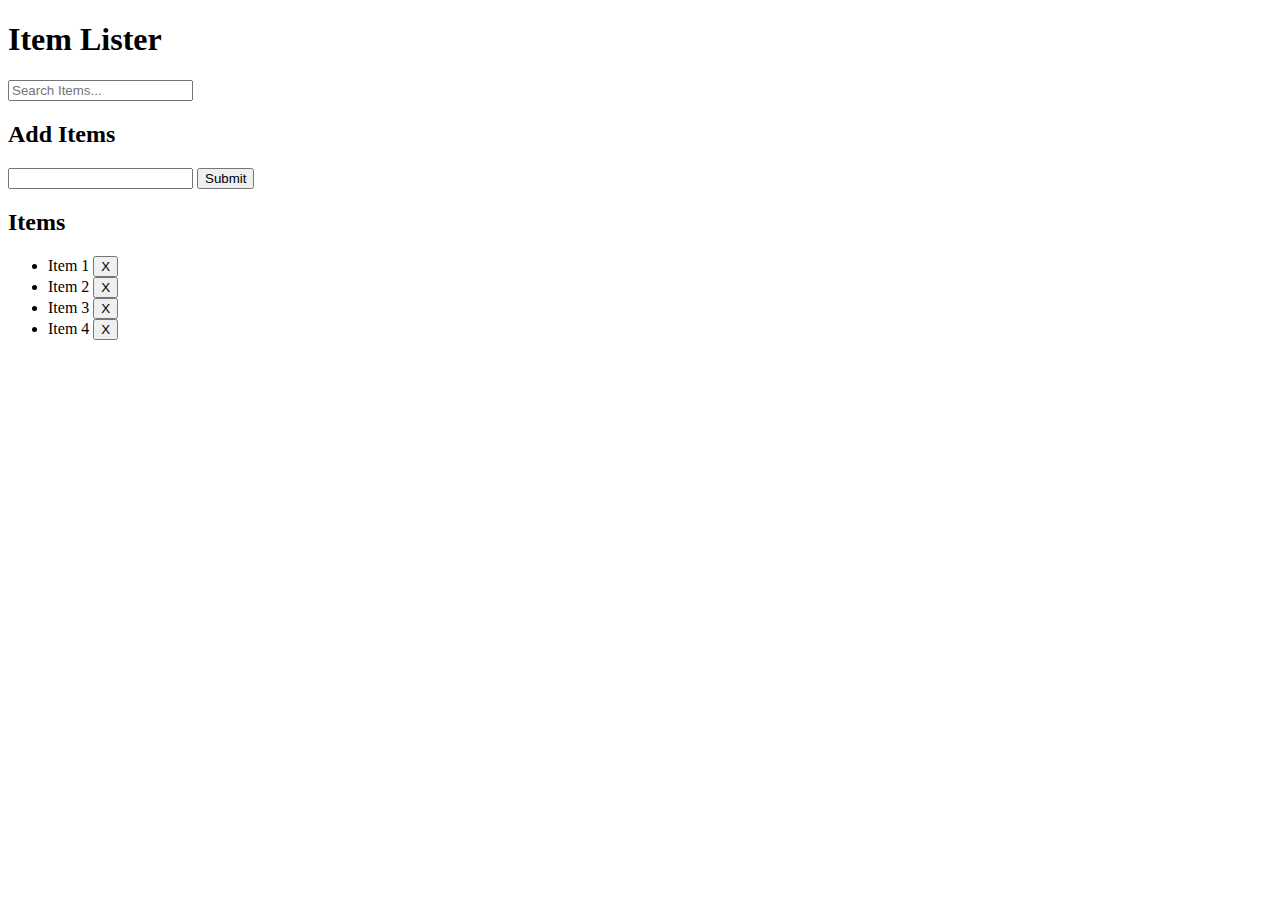
<file: projects/DOM/index.html>
<!DOCTYPE html>
<html lang="en">
<head>
  <meta charset="UTF-8">
  <meta name="viewport" content="width=device-width, initial-scale=1.0">
  <link rel="stylesheet" href="https://maxcdn.bootstrapcdn.com/bootstrap/4.0.0-beta/css/bootstrap.min.css" integrity="sha384-/Y6pD6FV/Vv2HJnA6t+vslU6fwYXjCFtcEpHbNJ0lyAFsXTsjBbfaDjzALeQsN6M" crossorigin="anonymous">
  <title>Item Lister</title>
</head>
<body>
  <header id="main-header" class="bg-success text-white p-4 mb-3">
    <div class="container">
      <div class="row">
        <div class="col-md-6">
            <h1 id="header-title">Item Lister</h1>
        </div>
        <div class="col-md-6 align-self-center">
            <input type="text" class="form-control" id="filter" placeholder="Search Items...">
        </div>
      </div>
    </div>
  </header>
  <div class="container">
   <div id="main" class="card card-body">
    <h2 class="title">Add Items</h2>
    <form id="addForm" class="form-inline mb-3">
      <input type="text" class="form-control mr-2" id="item">
      <input type="submit" class="btn btn-dark" value="Submit">
    </form>
    <h2 class="title">Items</h2>
    <ul id="items" class="list-group">
      <li class="list-group-item">Item 1 <button class="btn btn-danger btn-sm float-right delete">X</button></li>
      <li class="list-group-item">Item 2 <button class="btn btn-danger btn-sm float-right delete">X</button></li>
      <li class="list-group-item">Item 3 <button class="btn btn-danger btn-sm float-right delete">X</button></li>
      <li class="list-group-item">Item 4 <button class="btn btn-danger btn-sm float-right delete">X</button></li>
    </ul>
   </div>
  </div>

  <script src="dom.js"></script>
</body>
</html>
</file>
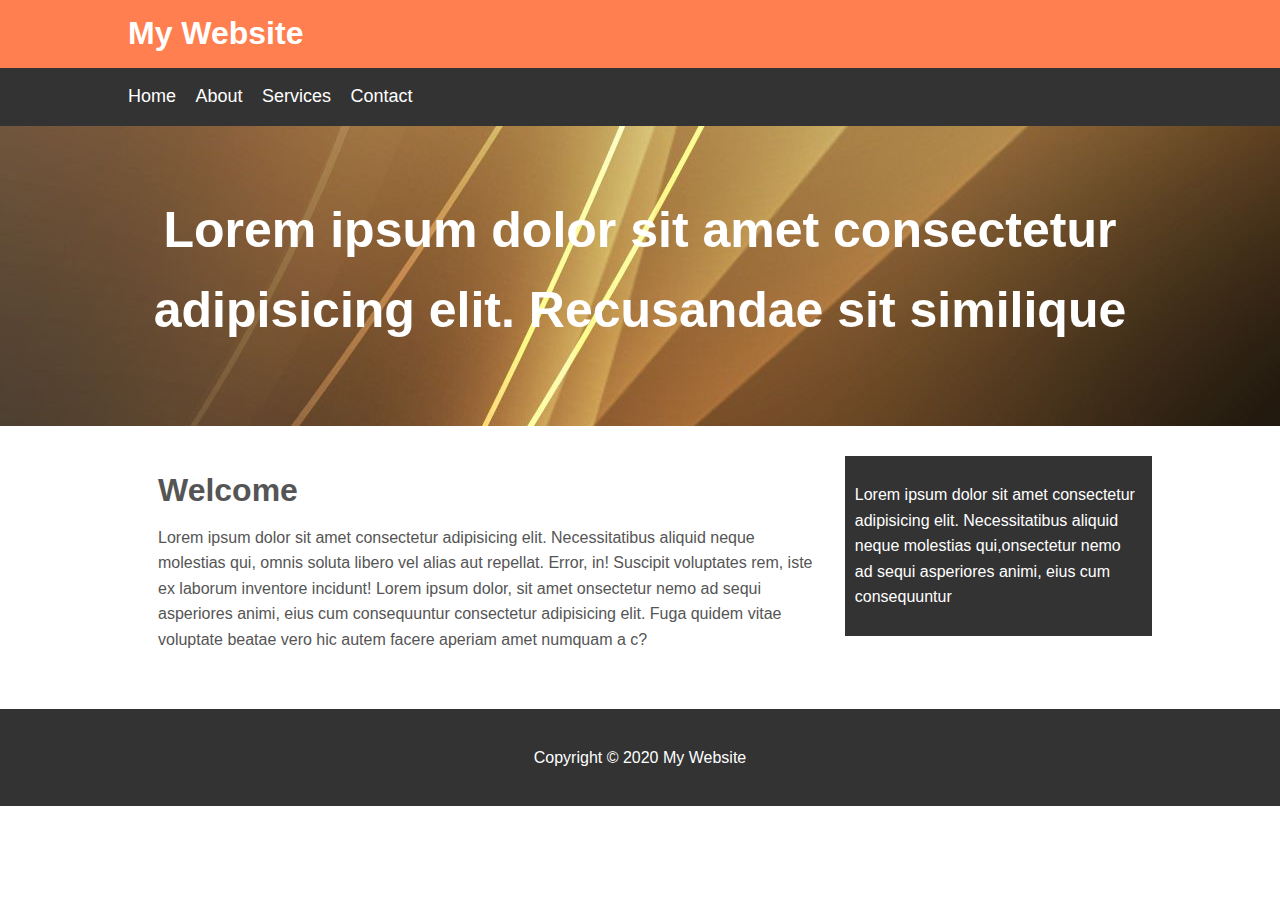
<file: projects/mywebsite/index.html>
<!DOCTYPE html>
<html>
<head>
  <title>My Website</title>
  <link rel="stylesheet" href="css/style.css">
</head>
<body>
  <header id="main-header">
    <div class="container">
      <h1>My Website</h1>
    </div>
  </header>

  <nav id="navbar">
    <div class="container">
      <ul>
        <li><a href="#">Home</a></li>
        <li><a href="#">About</a></li>
        <li><a href="#">Services</a></li>
        <li><a href="#">Contact</a></li>
      </ul>
    </div>
  </nav>

  <section id="showcase">
    <div class="container">
      <h1>Lorem ipsum dolor sit amet consectetur adipisicing elit. Recusandae sit similique </h1>
    </div>
  </section>

  <div class="container">
      <section id="main">
        <h1>Welcome</h1>
        <p>Lorem ipsum dolor sit amet consectetur adipisicing elit. Necessitatibus aliquid neque molestias qui, omnis soluta libero vel alias aut repellat. Error, in! Suscipit voluptates rem, iste ex laborum inventore incidunt! Lorem ipsum dolor, sit amet onsectetur nemo ad sequi asperiores animi, eius cum consequuntur consectetur adipisicing elit. Fuga quidem vitae voluptate beatae vero hic autem facere aperiam amet numquam a c?</p>
      </section>
      <aside id="sidebar">
        <p>Lorem ipsum dolor sit amet consectetur adipisicing elit. Necessitatibus aliquid neque molestias qui,onsectetur nemo ad sequi asperiores animi, eius cum consequuntur</p>
      </aside>
  </div>

  <footer id="main-footer">
    <p>Copyright &copy; 2020 My Website</p>
  </footer>
  
</body>
</html>
</file>
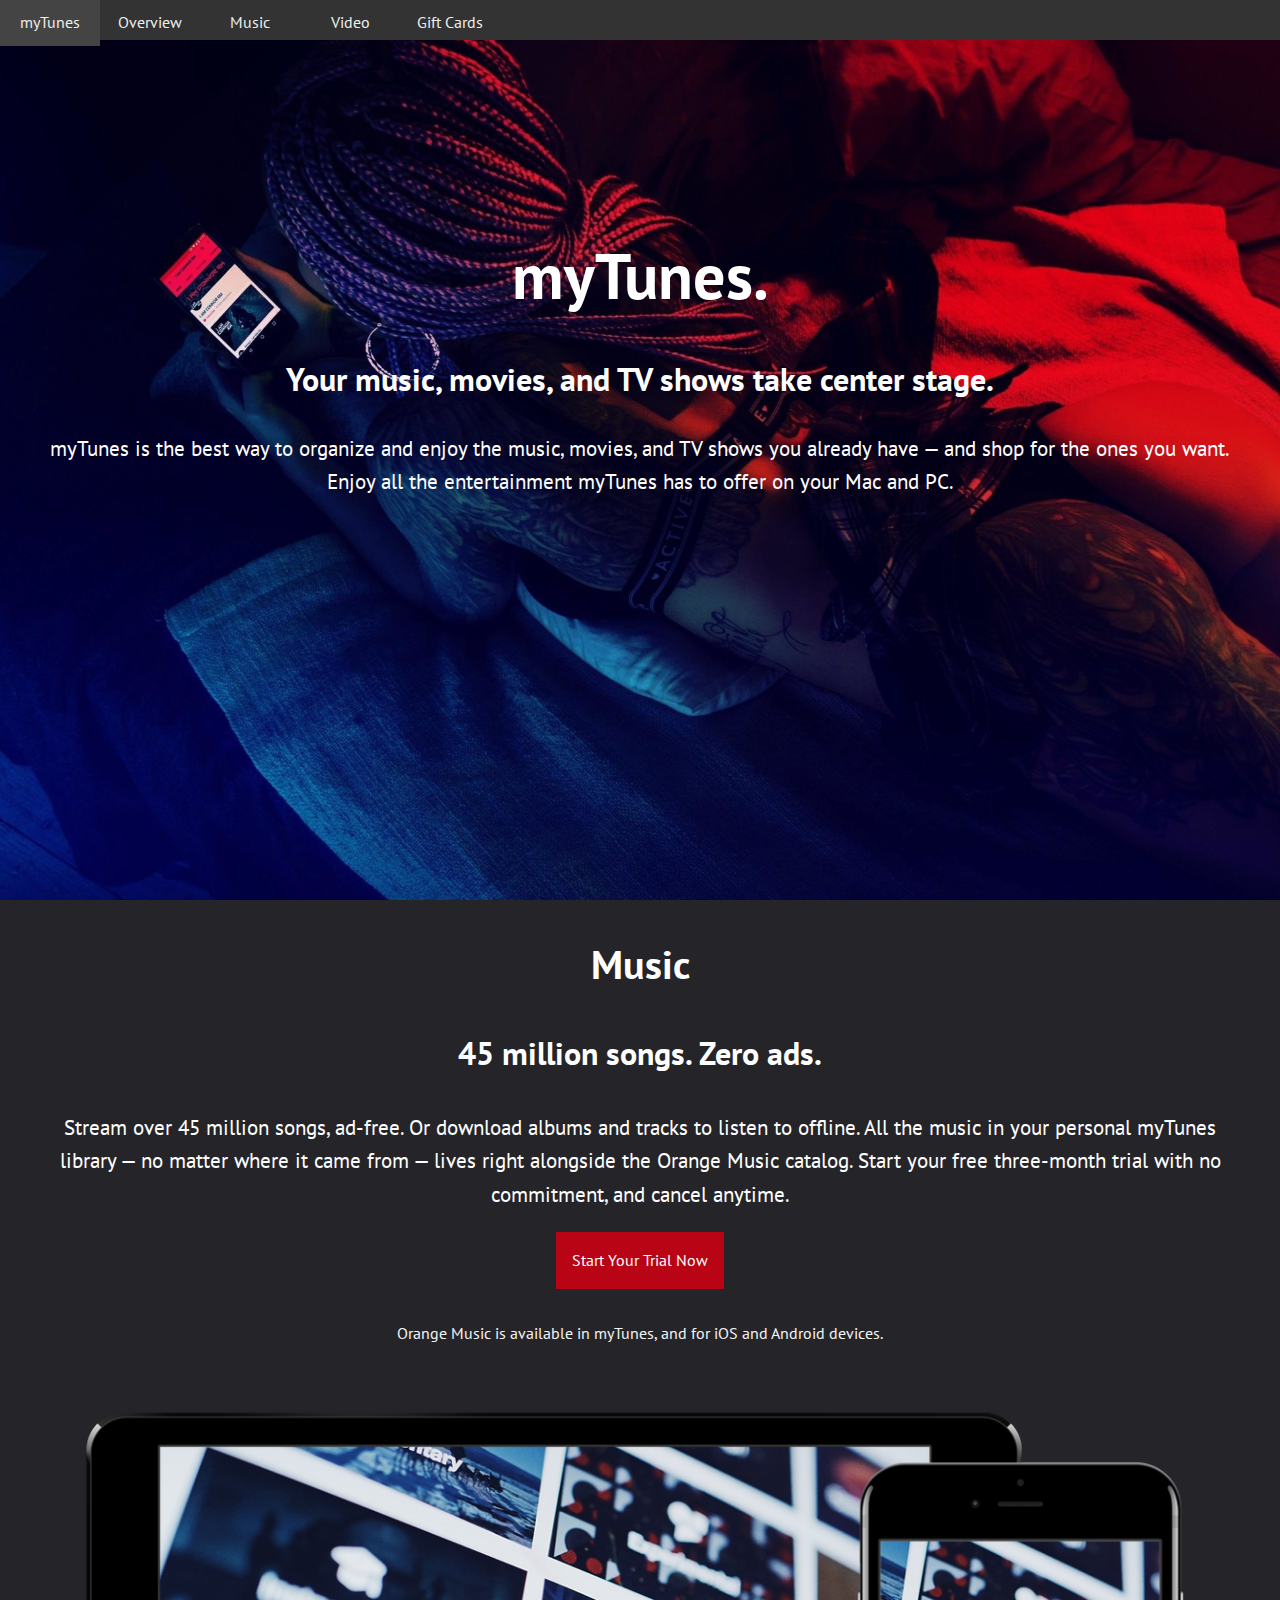
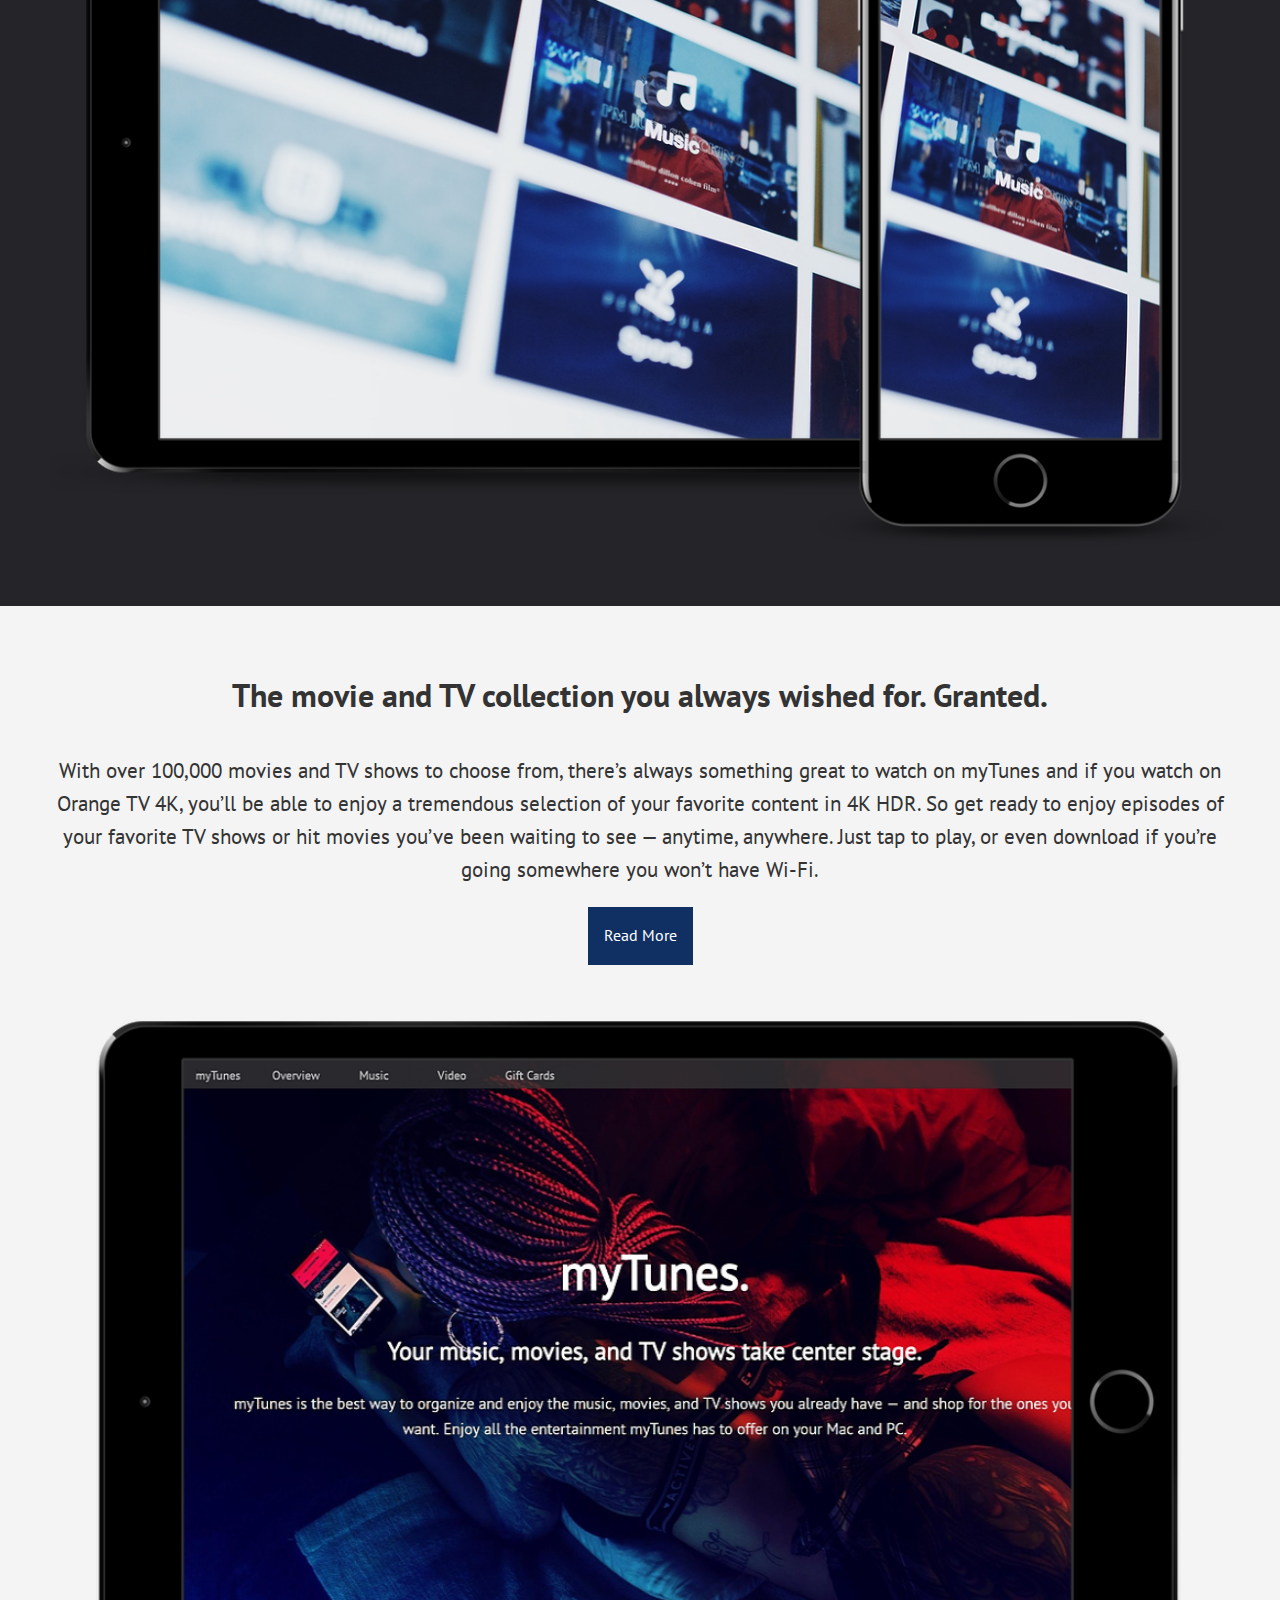
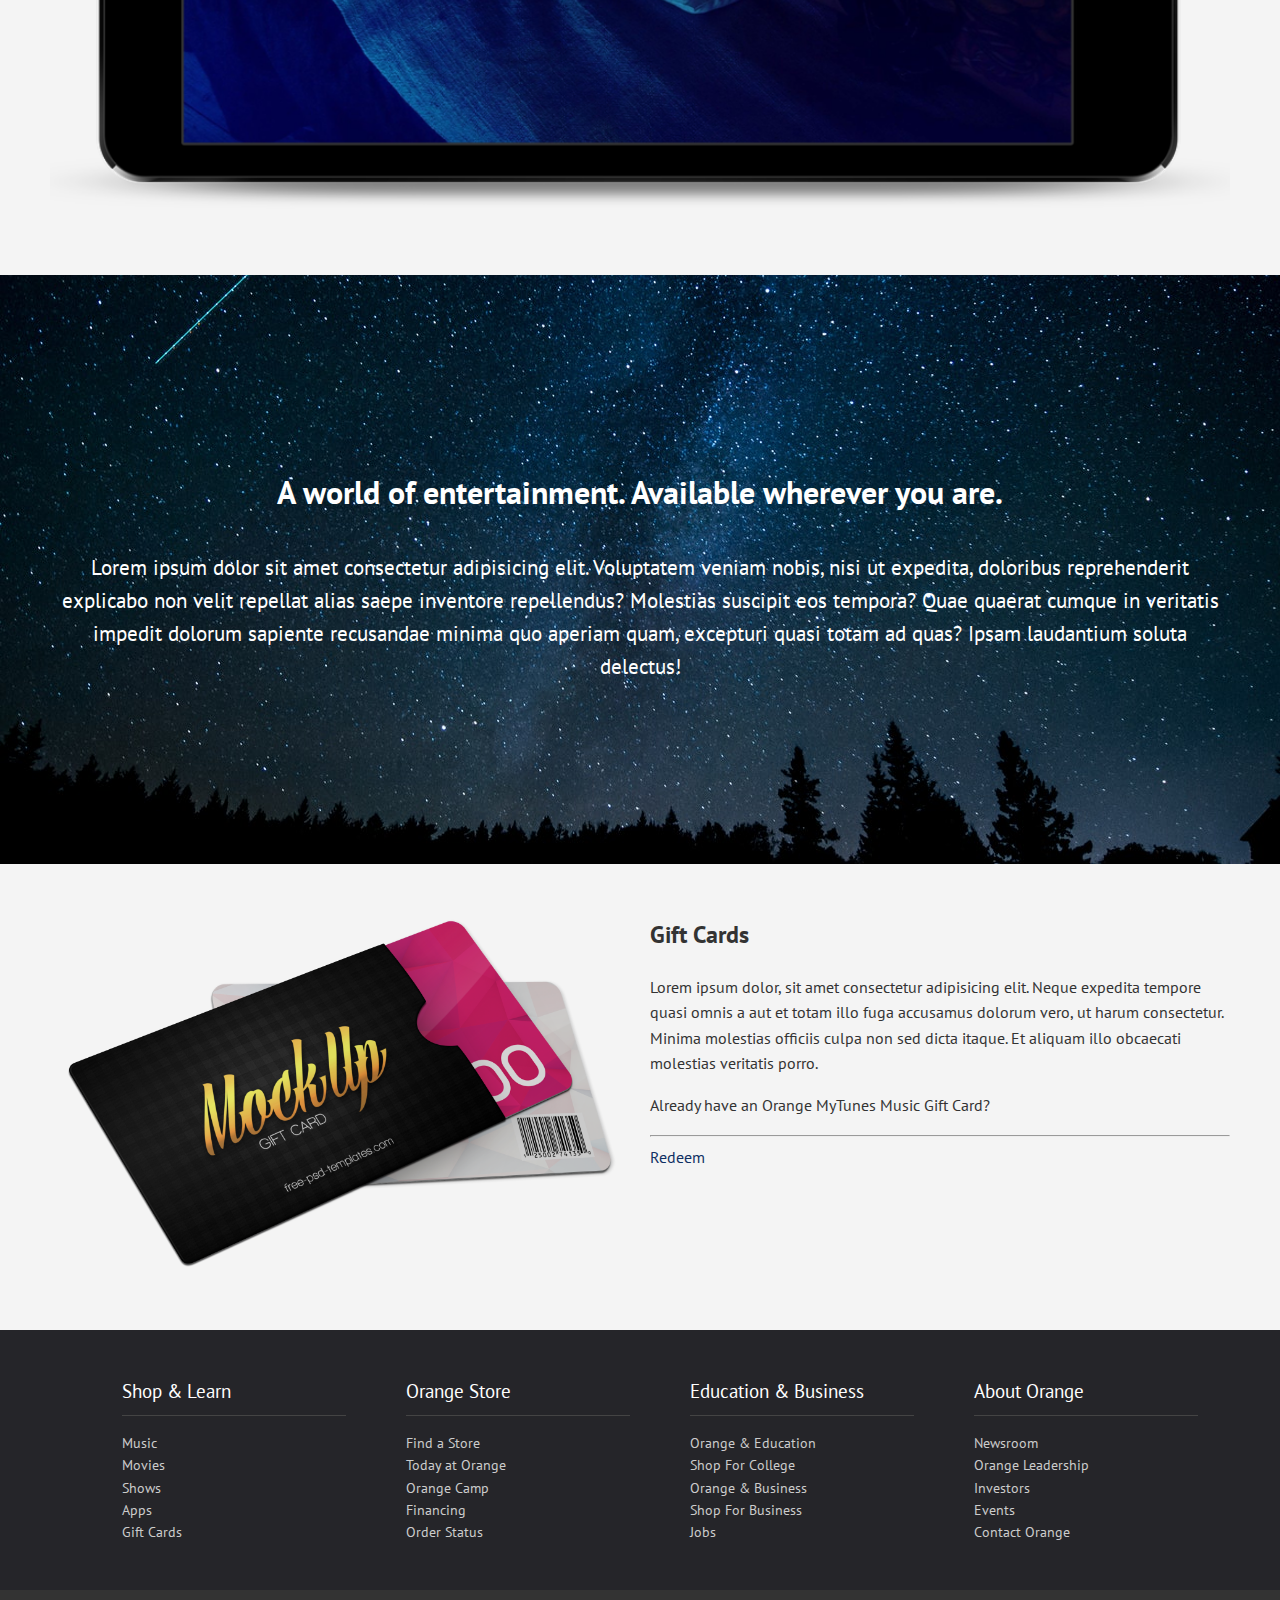
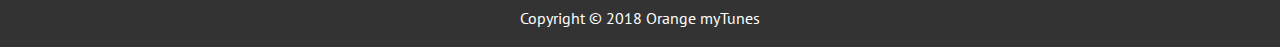
<file: projects/mytunes_landing/dist/index.html>
<!DOCTYPE html>
<html lang="en">

<head>
  <meta charset="UTF-8">
  <meta name="viewport" content="width=device-width, initial-scale=1.0">
  <meta http-equiv="X-UA-Compatible" content="ie=edge">
  <link rel="stylesheet" href="https://use.fontawesome.com/releases/v5.2.0/css/all.css" integrity="sha384-hWVjflwFxL6sNzntih27bfxkr27PmbbK/iSvJ+a4+0owXq79v+lsFkW54bOGbiDQ"
    crossorigin="anonymous">
  <link rel="shortcut icon" type="image/x-icon" href="/favicon.ico">
  <link rel="stylesheet" href="css/style.css">
  <title>Welcome to myTunes</title>
</head>

<body>
  <!-- Showcase & Nav -->
  <div id="showcase">
    <header>
      <nav class='cf'>
        <ul class='cf'>
          <li class="hide-on-small">
            <a href="#showcase">myTunes</a>
          </li>
          <li>
            <a href='#showcase'>Overview</a>
          </li>
          <li>
            <a href='#music'>Music</a>
          </li>
          <li>
            <a href='#video'>Video</a>
          </li>
          <li>
            <a href='#gift-cards'>Gift Cards</a>
          </li>
        </ul>
        <a href='#' id='openup'>myTunes</a>
      </nav>
    </header>
    <div class="section-main container">
      <h1>myTunes.</h1>
      <h2>Your music, movies, and TV shows take center stage.</h2>
      <p class="lead hide-on-small">
        myTunes is the best way to organize and enjoy the music, movies, and TV shows you already have — and shop for the ones you
        want. Enjoy all the entertainment myTunes has to offer on your Mac and PC.
      </p>
    </div>
  </div>

  <!-- Music Section -->
  <section id="music" class="section">
    <div class="container">
      <h2 class="section-head">
        <i class="fas fa-music"></i> Music
      </h2>
      <h3>45 million songs. Zero ads.</h3>
      <p class="lead">Stream over 45 million songs, ad-free. Or download albums and tracks to listen to offline. All the music in your personal
        myTunes library — no matter where it came from — lives right alongside the Orange Music catalog. Start your free
        three-month trial with no commitment, and cancel anytime.</p>
      <a href="#" class="btn btn-primary mb">Start Your Trial Now</a>
      <p class="text-light">Orange Music is available in myTunes, and for iOS and Android devices.</p>
      <img src="img/mockup1.png" alt="">
    </div>
  </section>

  <!-- Video Section -->
  <section id="video" class="section bg-light">
    <div class="container">
      <h3>The movie and TV collection you always wished for. Granted.</h3>
      <p class="lead">With over 100,000 movies and TV shows to choose from, there’s always something great to watch on myTunes and if you
        watch on Orange TV 4K, you’ll be able to enjoy a tremendous selection of your favorite content in 4K HDR. So get
        ready to enjoy episodes of your favorite TV shows or hit movies you’ve been waiting to see — anytime, anywhere. Just
        tap to play, or even download if you’re going somewhere you won’t have Wi-Fi.</p>
      <a href="#" class="btn btn-secondary">Read More</a>
      <img src="img/mockup2.png" alt="">
    </div>
  </section>

  <!-- Entertainment Section -->
  <section id="entertainment" class="section">
    <div class="container">
      <h3>A world of entertainment. Available wherever you are.</h3>
      <p class="lead">Lorem ipsum dolor sit amet consectetur adipisicing elit. Voluptatem veniam nobis, nisi ut expedita, doloribus reprehenderit
        explicabo non velit repellat alias saepe inventore repellendus? Molestias suscipit eos tempora? Quae quaerat cumque
        in veritatis impedit dolorum sapiente recusandae minima quo aperiam quam, excepturi quasi totam ad quas? Ipsam laudantium
        soluta delectus!</p>
    </div>
  </section>

  <!-- Gift Card Section -->
  <section id="gift-cards" class="section bg-light">
    <div class="container">
      <div class="gift-cards">
        <div>
          <img src="img/cards.png" alt="">
        </div>
        <div>
          <h2>Gift Cards</h2>
          <p>
            Lorem ipsum dolor, sit amet consectetur adipisicing elit. Neque expedita tempore quasi omnis a aut et totam illo fuga accusamus
            dolorum vero, ut harum consectetur. Minima molestias officiis culpa non sed dicta itaque. Et aliquam illo obcaecati
            molestias veritatis porro.
          </p>
          <p>Already have an Orange MyTunes Music Gift Card?</p>
          <hr>
          <a href="#" class="text-secondary">
            <i class="fas fa-chevron-right"></i> Redeem
          </a>
        </div>
      </div>
    </div>
  </section>

  <!-- Footer -->
  <footer>
    <div class="container">
      <div class="footer-cols">
        <ul>
          <li>Shop & Learn</li>
          <li>
            <a href="#">Music</a>
          </li>
          <li>
            <a href="#">Movies</a>
          </li>
          <li>
            <a href="#">Shows</a>
          </li>
          <li>
            <a href="#">Apps</a>
          </li>
          <li>
            <a href="#">Gift Cards</a>
          </li>
        </ul>

        <ul>
          <li>Orange Store</li>
          <li>
            <a href="#">Find a Store</a>
          </li>
          <li>
            <a href="#">Today at Orange</a>
          </li>
          <li>
            <a href="#">Orange Camp</a>
          </li>
          <li>
            <a href="#">Financing</a>
          </li>
          <li>
            <a href="#">Order Status</a>
          </li>
        </ul>

        <ul>
          <li>Education & Business</li>
          <li>
            <a href="#">Orange & Education</a>
          </li>
          <li>
            <a href="#">Shop For College</a>
          </li>
          <li>
            <a href="#">Orange & Business</a>
          </li>
          <li>
            <a href="#">Shop For Business</a>
          </li>
          <li>
            <a href="#">Jobs</a>
          </li>
        </ul>

        <ul>
          <li>About Orange</li>
          <li>
            <a href="#">Newsroom</a>
          </li>
          <li>
            <a href="#">Orange Leadership</a>
          </li>
          <li>
            <a href="#">Investors</a>
          </li>
          <li>
            <a href="#">Events</a>
          </li>
          <li>
            <a href="#">Contact Orange</a>
          </li>
        </ul>

      </div>
    </div>
    <div class="footer-bottom text-center">
      Copyright &copy; 2018 Orange myTunes
    </div>
  </footer>

  <script src="https://code.jquery.com/jquery-3.3.1.min.js" integrity="sha256-FgpCb/KJQlLNfOu91ta32o/NMZxltwRo8QtmkMRdAu8="
    crossorigin="anonymous"></script>
  <script src="js/main.js"></script>
</body>

</html>
</file>
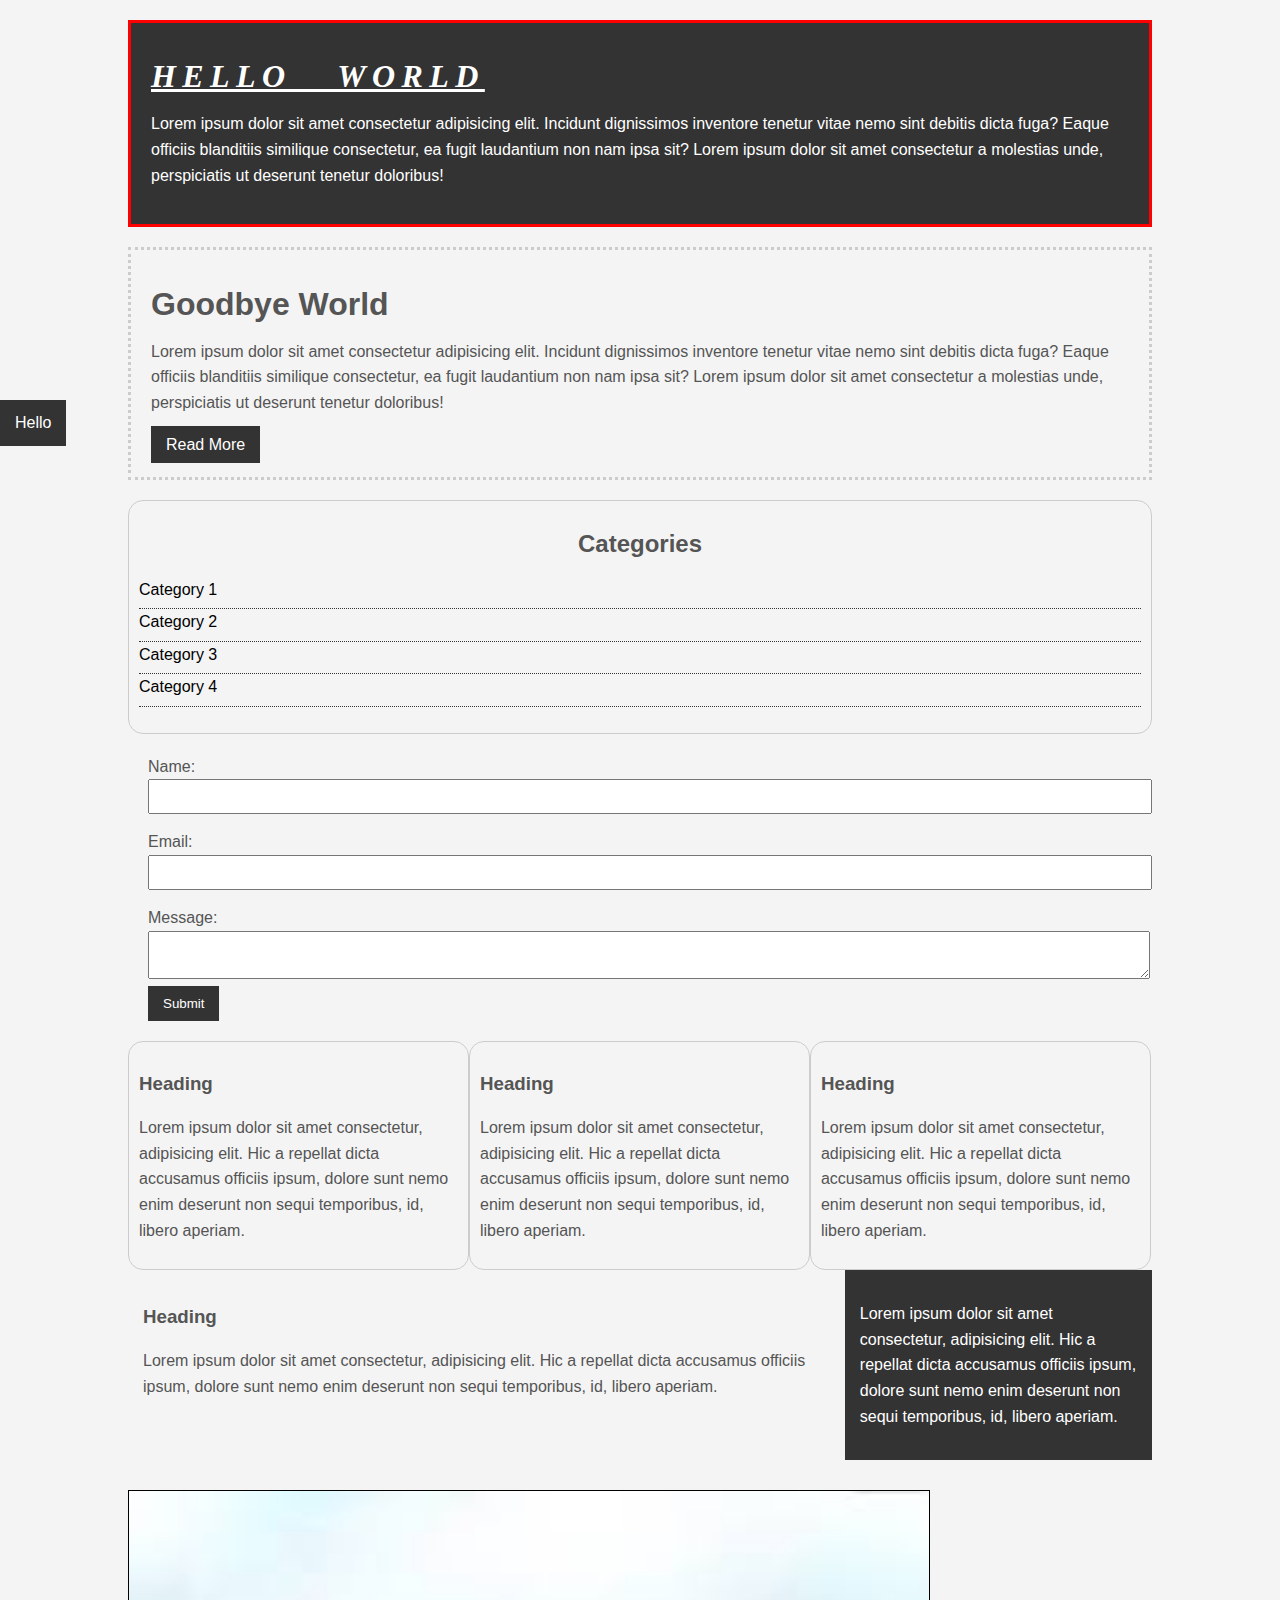
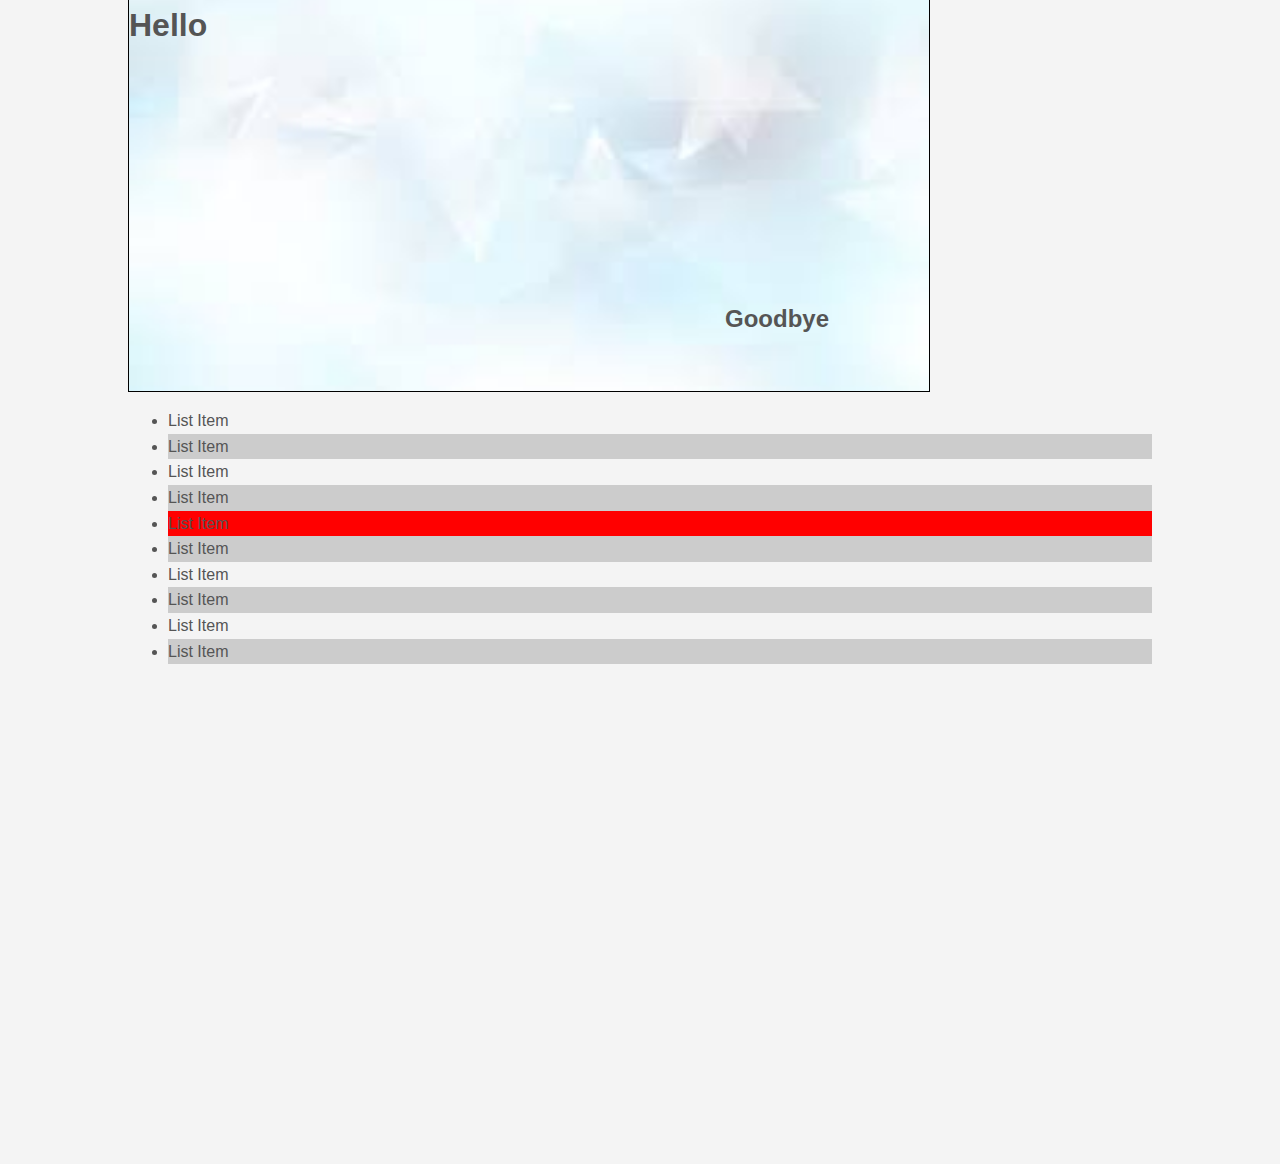
<file: tutorials/HTML & CSS/csscheatsheet/index.html>
<!DOCTYPE html>
<html lang="en">
<head>
	<meta charset="UTF-8">
	<meta name="viewport" content="width=device-width, initial-scale=1.0"> <link rel="stylesheet" type="text/css" href="css/style.css">
	<title>CSS Cheat Sheet</title>
</head>
<body>
	<div class="container">
		<div class="box-1">
			<h1>Hello World</h1>
			<p>Lorem ipsum dolor sit amet consectetur adipisicing elit. Incidunt dignissimos inventore tenetur vitae nemo sint debitis dicta fuga? Eaque officiis blanditiis similique consectetur, ea fugit laudantium non nam ipsa sit? Lorem ipsum dolor sit amet consectetur a molestias unde, perspiciatis ut deserunt tenetur doloribus!</p>
		</div>

		<div class="box-2">
			<h1>Goodbye World</h1>
			<p>Lorem ipsum dolor sit amet consectetur adipisicing elit. Incidunt dignissimos inventore tenetur vitae nemo sint debitis dicta fuga? Eaque officiis blanditiis similique consectetur, ea fugit laudantium non nam ipsa sit? Lorem ipsum dolor sit amet consectetur a molestias unde, perspiciatis ut deserunt tenetur doloribus!</p>
			<a class="button" href="">Read More</a>
		</div>

		<div class="categories">
			<h2>Categories</h2>
			<ul>
				<li><a href="#">Category 1</a></li>
				<li><a href="#">Category 2</a></li>
				<li><a href="#">Category 3</a></li>
				<li><a href="#">Category 4</a></li>
			</ul>
		</div>

		<form class="my-form">
			<div class="form-group">
				<label>Name: </label>
				<input type="text" name="name">
			</div>
			<div class="form-group">
				<label>Email: </label>
				<input type="text" name="email">
			</div>
			<div>
				<label>Message: </label>
				<textarea name="message"></textarea>
			</div>
			<input class="button" type="submit" value="Submit" name="">
		</form>

		<div class="block">
					<h3>Heading</h3>
					<p>Lorem ipsum dolor sit amet consectetur, adipisicing elit. Hic a repellat dicta accusamus officiis ipsum, dolore sunt nemo enim deserunt non sequi temporibus, id, libero aperiam. </p>
		</div>
		<div class="block">
				<h3>Heading</h3>
				<p>Lorem ipsum dolor sit amet consectetur, adipisicing elit. Hic a repellat dicta accusamus officiis ipsum, dolore sunt nemo enim deserunt non sequi temporibus, id, libero aperiam. </p>
		</div>
		<div class="block">
				<h3>Heading</h3>
				<p>Lorem ipsum dolor sit amet consectetur, adipisicing elit. Hic a repellat dicta accusamus officiis ipsum, dolore sunt nemo enim deserunt non sequi temporibus, id, libero aperiam. </p>
		</div>

		<div class="clr"></div>

		<div id="main-block">
			<h3>Heading</h3>
				<p>Lorem ipsum dolor sit amet consectetur, adipisicing elit. Hic a repellat dicta accusamus officiis ipsum, dolore sunt nemo enim deserunt non sequi temporibus, id, libero aperiam. </p>
		</div>

		<div id="sidebar">
				<p>Lorem ipsum dolor sit amet consectetur, adipisicing elit. Hic a repellat dicta accusamus officiis ipsum, dolore sunt nemo enim deserunt non sequi temporibus, id, libero aperiam. </p>
		</div>

		<div class="clr"></div>

		<div class="p-box">
			<h1>Hello</h1>
			<h2>Goodbye</h2>
		</div>
		<ul class="my-list">
			<li>List Item</li>
			<li>List Item</li>
			<li>List Item</li>
			<li>List Item</li>
			<li>List Item</li>
			<li>List Item</li>
			<li>List Item</li>
			<li>List Item</li>
			<li>List Item</li>
			<li>List Item</li>
		</ul>
	</div><!-- ./container-->

	<a class="fix-me button">Hello</a>

	<div style="margin-top:500px;"></div>
</body>
</html>
</file>
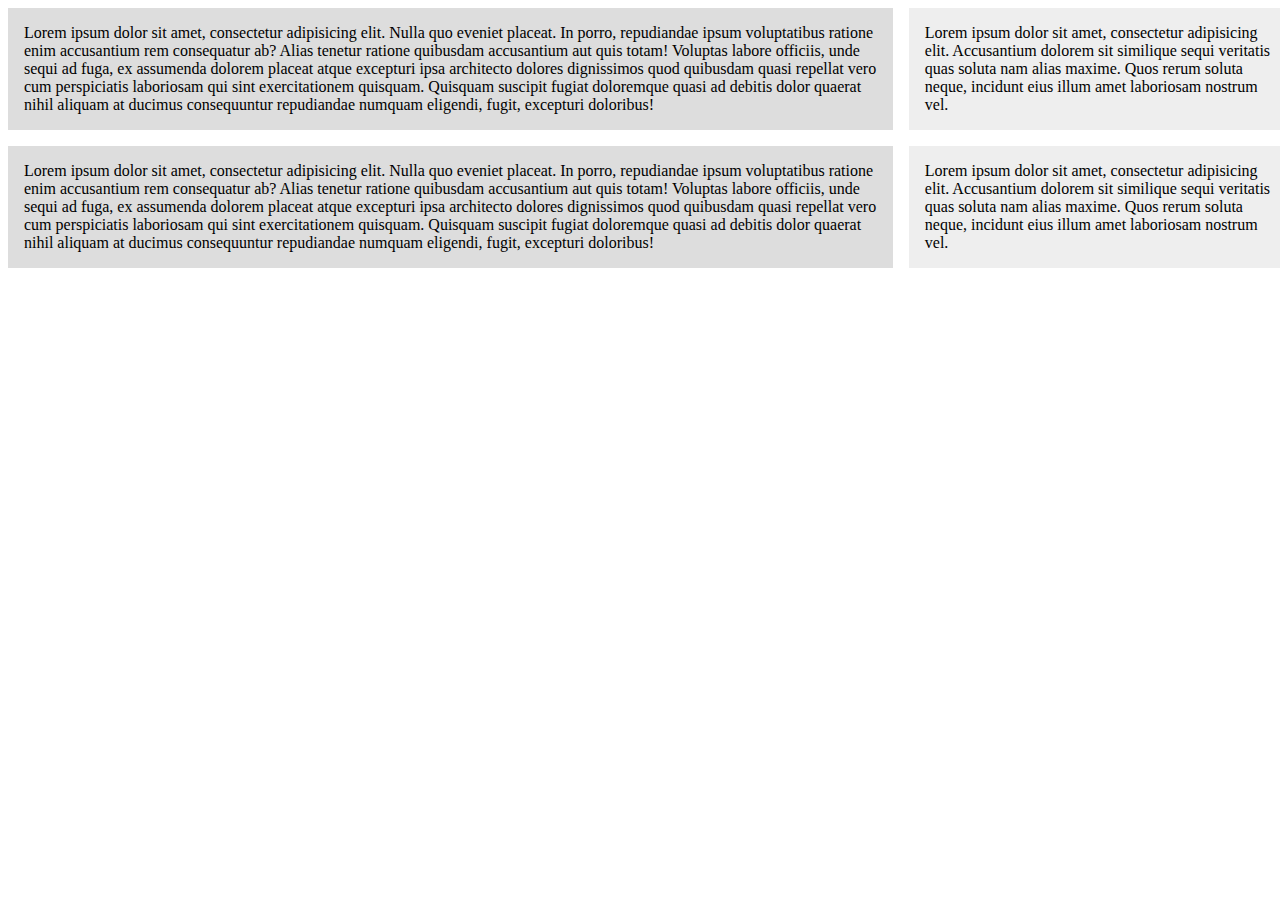
<file: tutorials/HTML & CSS/cssgrid/index.html>
<!DOCTYPE html>
<html>
<head>
  <title>CSS Grids</title>
  <style>
    .wrapper{
      display:grid;
      grid-template-columns: 70% 30%;
      /*
      grid-column-gap:1em;
      grid-row-gap:1em;
      */
      grid-gap:1em;
    }

    .wrapper > div{
      background:#eee;
      padding:1em;
    }
    .wrapper > div:nth-child(odd){
      background:#ddd;
    }

  </style>
</head>
<body>
  <div class="wrapper">
    <div>
      Lorem ipsum dolor sit amet, consectetur adipisicing elit. Nulla quo eveniet placeat. In porro, repudiandae ipsum voluptatibus ratione enim accusantium rem consequatur ab? Alias tenetur ratione quibusdam accusantium aut quis totam! Voluptas labore officiis, unde sequi ad fuga, ex assumenda dolorem placeat atque excepturi ipsa architecto dolores dignissimos quod quibusdam quasi repellat vero cum perspiciatis laboriosam qui sint exercitationem quisquam. Quisquam suscipit fugiat doloremque quasi ad debitis dolor quaerat nihil aliquam at ducimus consequuntur repudiandae numquam eligendi, fugit, excepturi doloribus!
    </div>
    <div>
      Lorem ipsum dolor sit amet, consectetur adipisicing elit. Accusantium dolorem sit similique sequi veritatis quas soluta nam alias maxime. Quos rerum soluta neque, incidunt eius illum amet laboriosam nostrum vel.
    </div>

    <div>
      Lorem ipsum dolor sit amet, consectetur adipisicing elit. Nulla quo eveniet placeat. In porro, repudiandae ipsum voluptatibus ratione enim accusantium rem consequatur ab? Alias tenetur ratione quibusdam accusantium aut quis totam! Voluptas labore officiis, unde sequi ad fuga, ex assumenda dolorem placeat atque excepturi ipsa architecto dolores dignissimos quod quibusdam quasi repellat vero cum perspiciatis laboriosam qui sint exercitationem quisquam. Quisquam suscipit fugiat doloremque quasi ad debitis dolor quaerat nihil aliquam at ducimus consequuntur repudiandae numquam eligendi, fugit, excepturi doloribus!
    </div>
    <div>
      Lorem ipsum dolor sit amet, consectetur adipisicing elit. Accusantium dolorem sit similique sequi veritatis quas soluta nam alias maxime. Quos rerum soluta neque, incidunt eius illum amet laboriosam nostrum vel.
    </div>
  </div>
</body>
</html>
</file>
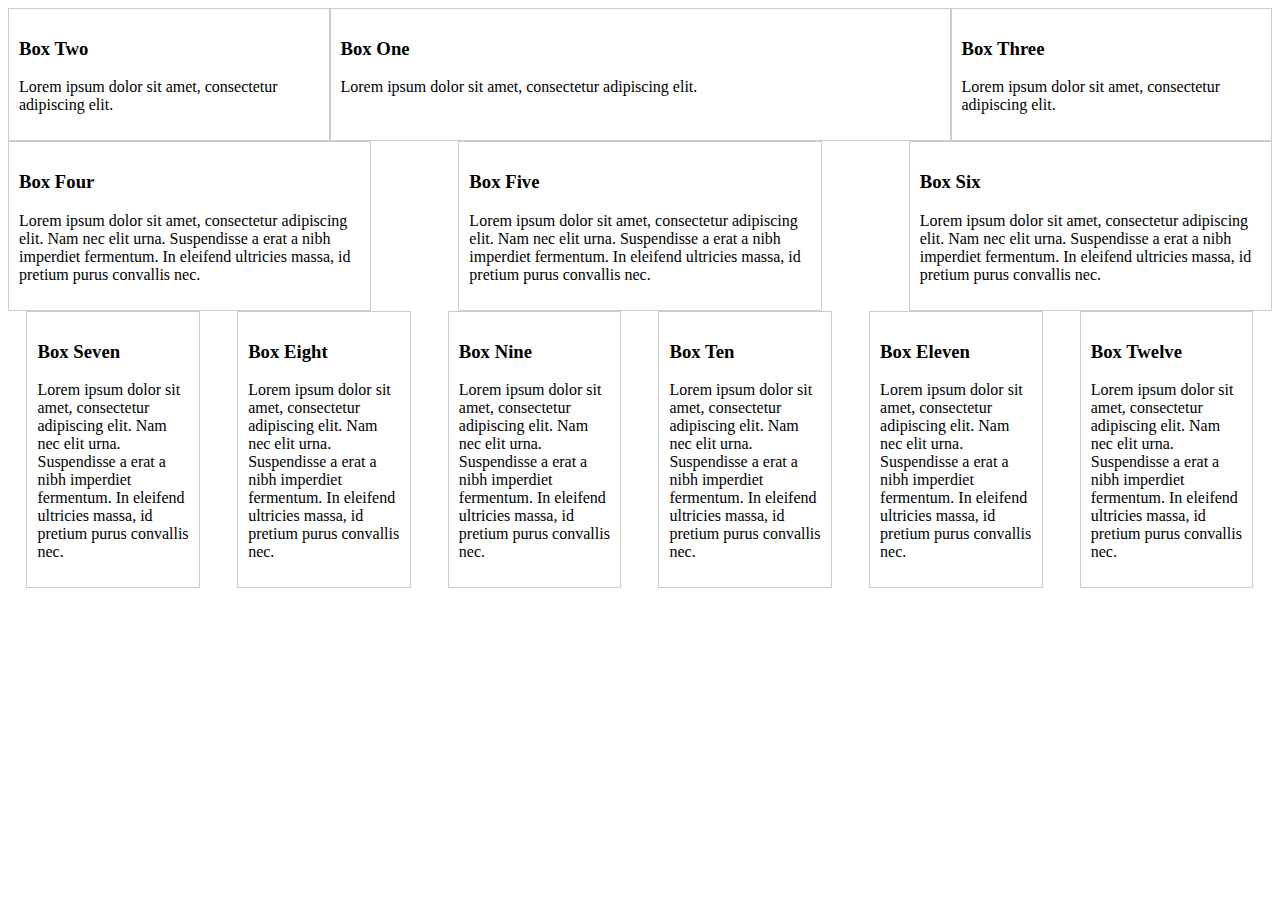
<file: tutorials/HTML & CSS/flexboxcss/index.html>
<!DOCTYPE html>
<html lang="en">
<head>
  <meta charset="UTF-8">
  <meta name="viewport" content="width=device-width, initial-scale=1.0">
  <title>Flexbox CSS</title>
  <link rel="stylesheet" href="../flexboxcss/style.css">
</head>
<body>
  
<div class="container-1">
  <div class="box-1">
    <h3>Box One</h3>
    <p>Lorem ipsum dolor sit amet, consectetur adipiscing elit.</p>
  </div>
  <div class="box-2">
    <h3>Box Two</h3>
    <p>Lorem ipsum dolor sit amet, consectetur adipiscing elit.</p>
  </div>
  <div class="box-3">
    <h3>Box Three</h3>
    <p>Lorem ipsum dolor sit amet, consectetur adipiscing elit.</p>
  </div>
</div>
  
<div class="container-2">
  <div class="container-2-box">
    <h3>Box Four</h3>
    <p>Lorem ipsum dolor sit amet, consectetur adipiscing elit. Nam nec elit urna. Suspendisse a erat a nibh imperdiet fermentum. In eleifend ultricies massa, id pretium purus convallis nec. </p>
  </div>
  <div class="container-2-box">
    <h3>Box Five</h3>
    <p>Lorem ipsum dolor sit amet, consectetur adipiscing elit. Nam nec elit urna. Suspendisse a erat a nibh imperdiet fermentum. In eleifend ultricies massa, id pretium purus convallis nec. </p>
  </div>
  <div class="container-2-box">
    <h3>Box Six</h3>
    <p>Lorem ipsum dolor sit amet, consectetur adipiscing elit. Nam nec elit urna. Suspendisse a erat a nibh imperdiet fermentum. In eleifend ultricies massa, id pretium purus convallis nec. </p>
  </div>
</div>

<div class="container-3">
  <div class="container-3-box">
    <h3>Box Seven</h3>
    <p>Lorem ipsum dolor sit amet, consectetur adipiscing elit. Nam nec elit urna. Suspendisse a erat a nibh imperdiet fermentum. In eleifend ultricies massa, id pretium purus convallis nec. </p>
  </div>
  <div class="container-3-box">
    <h3>Box Eight</h3>
    <p>Lorem ipsum dolor sit amet, consectetur adipiscing elit. Nam nec elit urna. Suspendisse a erat a nibh imperdiet fermentum. In eleifend ultricies massa, id pretium purus convallis nec. </p>
  </div>
  <div class="container-3-box">
    <h3>Box Nine</h3>
    <p>Lorem ipsum dolor sit amet, consectetur adipiscing elit. Nam nec elit urna. Suspendisse a erat a nibh imperdiet fermentum. In eleifend ultricies massa, id pretium purus convallis nec. </p>
  </div>
  <div class="container-3-box">
    <h3>Box Ten</h3>
    <p>Lorem ipsum dolor sit amet, consectetur adipiscing elit. Nam nec elit urna. Suspendisse a erat a nibh imperdiet fermentum. In eleifend ultricies massa, id pretium purus convallis nec. </p>
  </div>
  <div class="container-3-box">
    <h3>Box Eleven</h3>
    <p>Lorem ipsum dolor sit amet, consectetur adipiscing elit. Nam nec elit urna. Suspendisse a erat a nibh imperdiet fermentum. In eleifend ultricies massa, id pretium purus convallis nec. </p>
  </div>
  <div class="container-3-box">
    <h3>Box Twelve</h3>
    <p>Lorem ipsum dolor sit amet, consectetur adipiscing elit. Nam nec elit urna. Suspendisse a erat a nibh imperdiet fermentum. In eleifend ultricies massa, id pretium purus convallis nec. </p>
  </div>
</div>

</body>
</html>
</file>
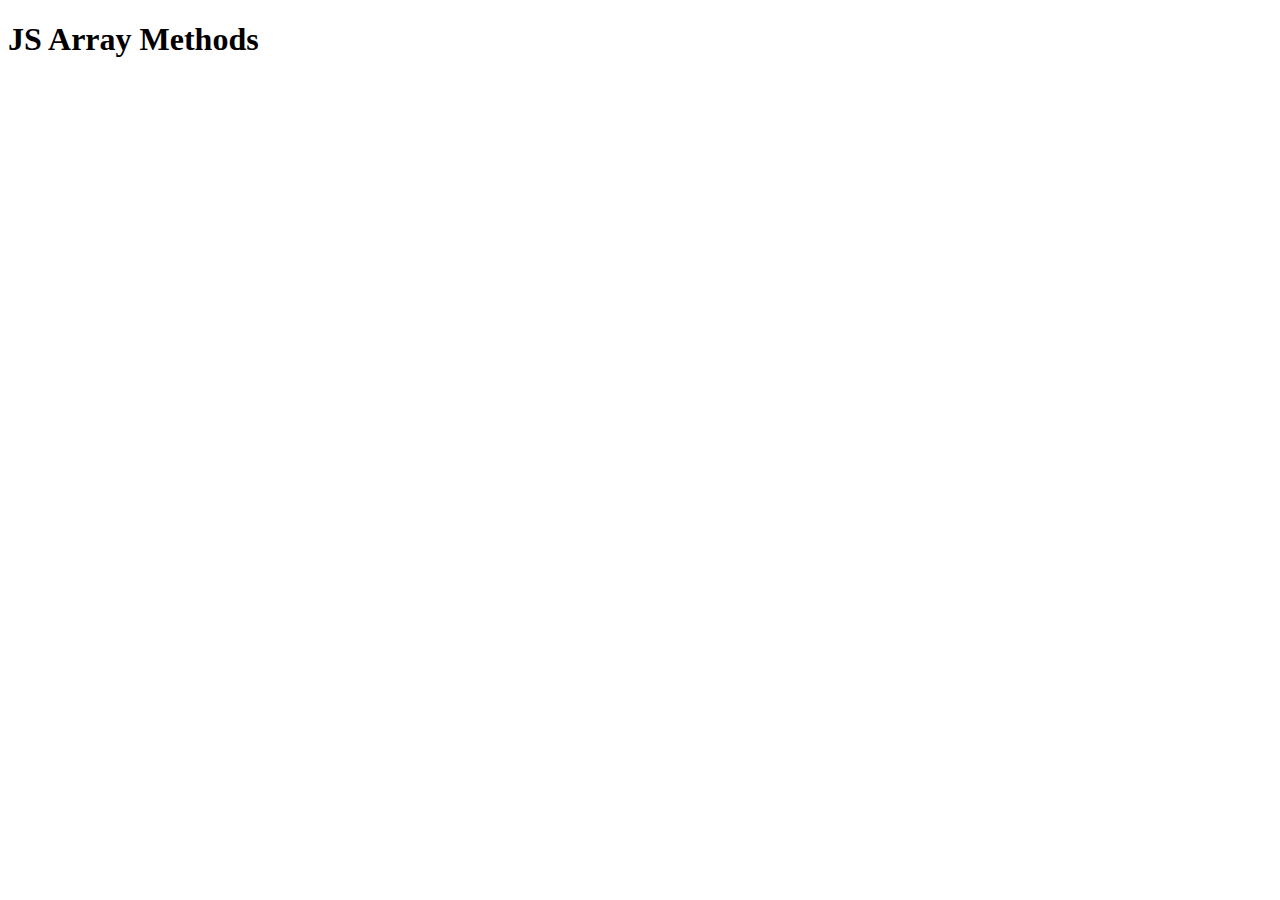
<file: tutorials/JS/Higher Order Functions & Arrays/index.html>
<!DOCTYPE html>
<html lang="en">
<head>
  <meta charset="UTF-8">
  <meta name="viewport" content="width=device-width, initial-scale=1.0">
  <title>JS Array Methods</title>
</head>
<body>
  <h1>JS Array Methods</h1>

  <script src="main.js"></script>
</body>
</html>
</file>
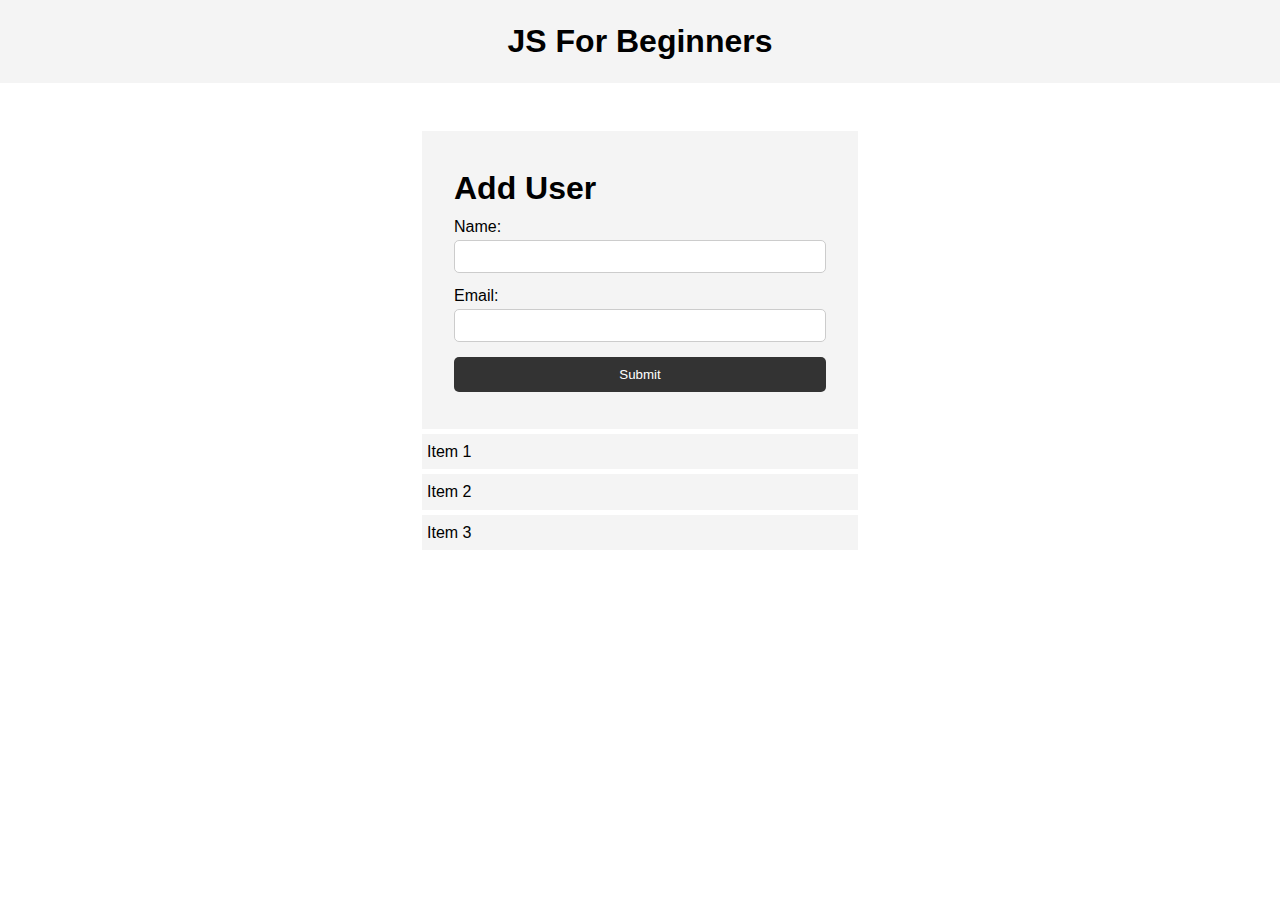
<file: tutorials/JS/jscrashcourse/index.html>
<!DOCTYPE html>
<html lang="en">
  <head>
    <meta charset="UTF-8" />
    <meta name="viewport" content="width=device-width, initial-scale=1.0" />
    <meta http-equiv="X-UA-Compatible" content="ie=edge" />
    <title>JS For Beginners</title>
    <link rel="stylesheet" href="style.css">
  </head>
  <body>
    <header>
      <h1>JS For Beginners</h1>
    </header>

    <section class="container">
      <form id="my-form">
        <h1>Add User</h1>
        <div class="msg"></div>
        <div>
          <label for="name">Name:</label>
          <input type="text" id="name">
        </div>
        <div>
          <label for="email">Email:</label>
          <input type="text" id="email">
        </div>
        <input class="btn" type="submit" value="Submit">
      </form>

      <ul id="users"></ul>
      
      <ul class="items">
        <li class="item">Item 1</li>
        <li class="item">Item 2</li>
        <li class="item">Item 3</li>
      </ul>
    </section> 
      

    <script src="main.js"></script>
  </body>
</html>
</file>
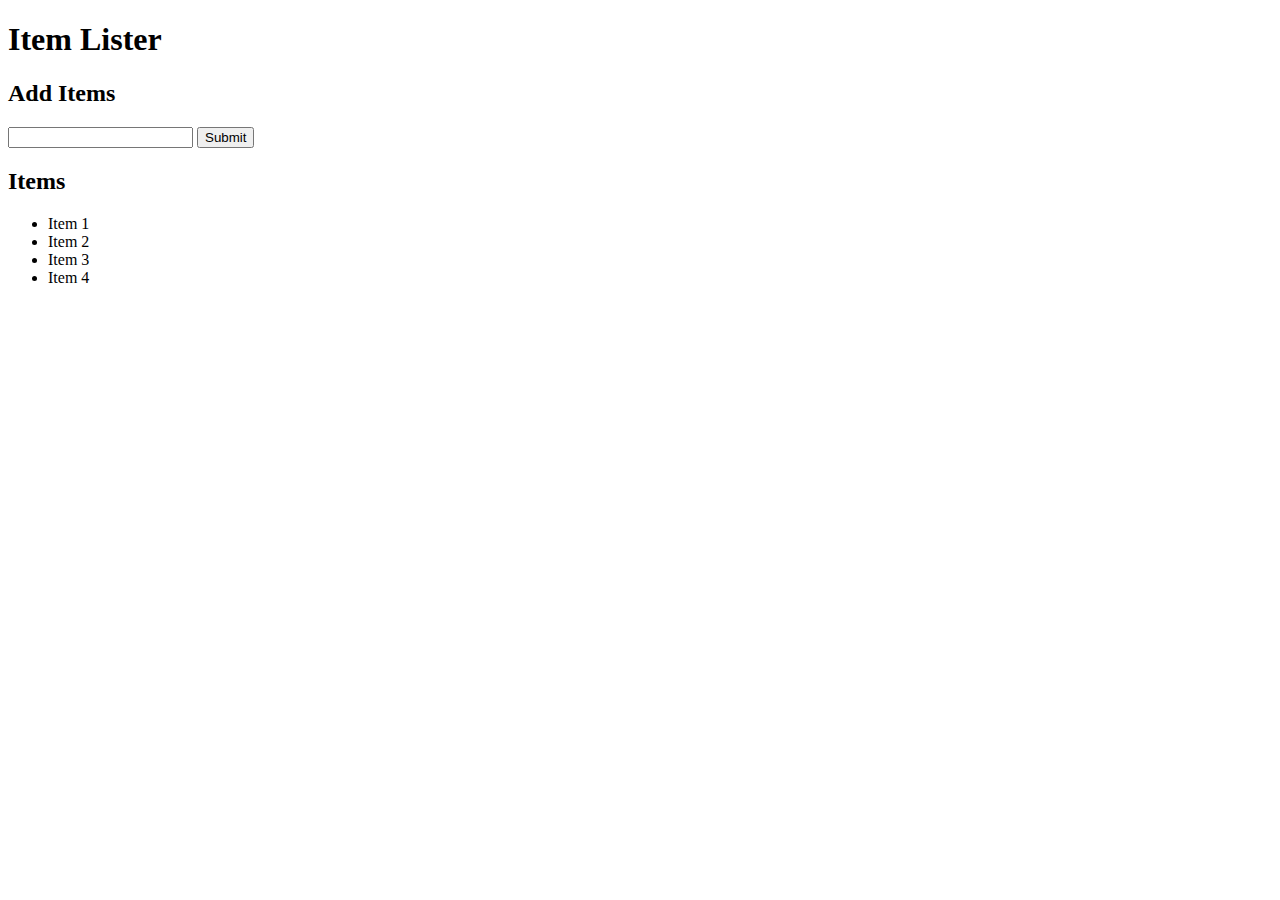
<file: tutorials/JS/DOM/DOM-1/index.html>
<!DOCTYPE html>
<html lang="en">
<head>
  <meta charset="UTF-8">
  <meta name="viewport" content="width=device-width, initial-scale=1.0">
  <meta http-equiv="X-UA-Compatible" content="ie=edge">
  <link rel="stylesheet" href="https://maxcdn.bootstrapcdn.com/bootstrap/4.0.0-beta/css/bootstrap.min.css" integrity="sha384-/Y6pD6FV/Vv2HJnA6t+vslU6fwYXjCFtcEpHbNJ0lyAFsXTsjBbfaDjzALeQsN6M" crossorigin="anonymous">
  <title>Item Lister</title>
</head>
<body>
  <header id="main-header" class="bg-success text-white p-4 mb-3">
    <div class="container">
      <h1 id="header-title">Item Lister <span style="display:none">123</span></h1>
    </div>
  </header>
  <div class="container">
   <div id="main" class="card card-body">
    <h2 class="title">Add Items</h2>
    <form class="form-inline mb-3">
      <input type="text" class="form-control mr-2">
      <input type="submit" class="btn btn-dark" value="Submit">
    </form>
    <h2 class="title">Items</h2>
    <ul id="items" class="list-group">
      <li class="list-group-item">Item 1</li>
      <li class="list-group-item">Item 2</li>
      <li class="list-group-item">Item 3</li>
      <li class="list-group-item">Item 4</li>
    </ul>
   </div>
  </div>

  <script src="dom.js"></script>
</body>
</html>
</file>
<file: projects/mywebsite/css/style.css>
body{
  background-color: f4f4f4;
  color: #555;
  font-family: Arial, Helvetica, sans-serif;
  font-size: 16px;
  line-height: 1.6em;
  margin: 0;
}
.container{
  width: 80%;
  margin: auto;
  overflow: hidden;
}

#main-header{
  background-color: coral;
  color: #fff;
}

#navbar{
  background-color: #333;
  color: #fff;
}

#navbar ul{
  padding: 0;
  list-style: none;
}

#navbar li{
  display: inline;
}

#navbar a{
  color: #fff;
  text-decoration: none;
  font-size: 18px;
  padding-right: 15px;
}

#showcase{
  background-image: url('../images/showcase.jpg');
  background-position: center right;
  min-height: 300px;
  margin-bottom: 30px;
  text-align: center;
}

#showcase h1{
  color: #fff;
  font-size: 50px;
  line-height: 1.6em;
  padding-top: 30px;
}

#main{
  float: left;
  width: 70%;
  padding: 0 30px;
  box-sizing: border-box;
}

#sidebar{
  float: right;
  width: 30%;
  background: #333;
  color: #fff;
  padding: 10px;
  box-sizing: border-box;
}

#main-footer{
  background-color: #333;
  color: #fff;
  text-align: center;
  padding: 20px;
  margin-top: 40px;
}

@media(max-width:600px){
  #main{
    width:100%;
    float: none;
  }

  #sidebar{
    width:100%;
    float: none;
  }
}
</file>
<file: projects/mytunes_landing/dist/css/style.css>
@import url('https://fonts.googleapis.com/css?family=PT+Sans');

/* CSS Variables */
:root {
  --primary-color: #b90415;
  --primary-color-hover: #d3071b;
  --secondary-color: #103063;
  --secondary-color-hover: #143f85;
  --light-color: #f4f4f4;
}

body {
  font-family: 'PT Sans', sans-serif;
  background-color: #252529;
  margin: 0;
  color: #fff;
  line-height: 1.6;
}

img {
  width: 100%;
}

a {
  text-decoration: none;
  color: #ccc;
}

/* Section */
.section {
  padding: 2rem 0;
}

.section-head {
  font-size: 2.5rem;
  margin: 0;
}

.section h3 {
  font-size: 2rem;
}

section#entertainment {
  background: url(../img/section-bg.jpg) no-repeat bottom/cover;
  padding: 10rem 0;
}

.gift-cards {
  display: grid;
  grid-gap: 20px;
  grid-template-columns: repeat(2, 1fr);
  text-align: left;
}

/* Showcase */
#showcase {
  margin: 0;
  padding: 0;
  background: url('../img/showcase.jpg') no-repeat center/cover;
  width: 100%;
  height: 100vh;
  position: relative;
  overflow-y: hidden;
}

#showcase .container {
  margin-top: 25vh;
}

#showcase h1 {
  font-size: 4rem;
  margin-bottom: 0;
}

#showcase h2 {
  font-size: 2rem;
}

/* Footer */
footer .footer-cols {
  display: grid;
  grid-gap: 20px;
  grid-template-columns: repeat(4, 1fr);
  padding: 2rem;
  text-align: left;
  font-size: 14px;
}

footer .footer-cols ul {
  list-style: none;
}

footer .footer-cols ul li:first-child {
  font-size: 1.2rem;
  padding-bottom: 0.5rem;
  border-bottom: #444 solid 1px;
  margin-bottom: 1rem;
}

footer .footer-bottom {
  background: #333;
  padding: 1rem;
}

/* Utility Classes */
.container {
  max-width: 1180px;
  text-align: center;
  margin: 0 auto;
  padding: 0 3rem;
}

.lead {
  font-size: 1.3rem;
}

.text-center {
  text-align: center;
}

/* Buttons */
.btn {
  padding: 1rem;
  color: #fff;
  display: inline-block;
}

.btn-primary {
  background: var(--primary-color);
}

.btn-primary:hover {
  background: var(--primary-color-hover);
}

.btn-secondary {
  background: var(--secondary-color);
}

.btn-secondary:hover {
  background: var(--secondary-color-hover);
}

/* Text colors */
.text-primary {
  color: var(--primary-color);
}

.text-secondary {
  color: var(--secondary-color);
}

.text-light {
  color: var(--light-color);
}

.bg-light {
  background: var(--light-color);
  color: #333;
}

.mb {
  margin-bottom: 1rem;
}

.mt {
  margin-top: 1rem;
}

/* Navigation */
nav {
  height: 40px;
  width: 100%;
  background-color: #333;
  color: #eee;
  position: fixed;
}
nav ul {
  padding: 0;
  margin: 0;
}
nav li {
  display: inline;
  float: left;
}
nav a {
  display: inline-block;
  width: 100px;
  text-align: center;
  text-decoration: none;
  padding: 10px 0;
  color: #eee;
  text-decoration: none;
}
nav li:hover {
  background-color: #444;
}
nav a#openup {
  display: none;
}

@media screen and (max-width: 580px) {
  .hide-on-small {
    display: none;
  }

  #showcase {
    height: 50vh;
  }

  #showcase .container {
    margin-top: 15vh;
  }

  #showcase h1 {
    font-size: 3rem;
  }

  #showcase h2 {
    font-size: 1.5rem;
  }

  nav {
    height: auto;
    border-bottom: 0;
  }
  nav ul {
    display: none;
    height: auto;
  }
  nav li {
    width: 100%;
    float: left;
    position: relative;
  }
  nav a {
    text-align: left;
    width: 100%;
    text-indent: 25px;
    background: #333;
    border-bottom: 1px solid #555;
  }
  nav a:hover {
    background: #444;
  }
  nav a#openup:after {
    content: '|||';
    transform: rotate(-90deg);
    -ms-transform: rotate(-90deg);
    /* IE 9 */
    -webkit-transform: rotate(-90deg);
    /* Safari and Chrome */
    width: 30px;
    height: 30px;
    display: inline-block;
    position: absolute;
    right: 5px;
    top: 20px;
  }
  nav a#openup {
    display: block;
    background-color: #333;
    width: 100%;
    position: relative;
  }
}
.cf:before,
.cf:after {
  content: '';
  display: table;
}

.cf:after {
  clear: both;
}

.cf {
  zoom: 1;
}

@media screen and (max-width: 780px) {
  .gift-cards {
    grid-template-columns: 1fr;
  }

  footer .footer-cols {
    display: none;
  }
}

@media screen and (max-height: 580px) {
  #showcase p.lead {
    display: none;
  }
}
</file>
<file: tutorials/HTML & CSS/csscheatsheet/css/style.css>
body{
	margin: 0;
	font-family: Arial, Helvetica, sans-serif;
	font-size: 16px; 
	font-weight: normal;
	line-height: 1.6em;
	background-color:#f4f4f4;
	color: #555555
	
}

a{
	text-decoration: none;
	color: #000;
}

a:hover{
	color: red;
}

a:active{
	color: green;
}

.container{
	width: 80%;
	margin: auto;
}

.button{
	background-color: #333;
	color: #fff;
	padding: 10px 15px;
	border: none;
}

.button:hover{
	background: red;
	color: white;
}

.clr{
	clear: both;
}

.box-1{
	background-color: #333;
	color: #fff;
	border:5px red solid;
	border-width: 3px;
	padding: 20px;
	margin-top: 20px;
	margin: 20px 0;
}

.box-1 h1{
	font-family: Tahoma;
	font-weight: 800;
	font-style: italic;
	text-decoration: underline;
	text-transform: uppercase;
	letter-spacing: 0.2em;
	word-spacing: 1em;
}

.box-2{
	border: 3px dotted #ccc;
	padding: 20px;
	margin: 20px 0;

}

.categories{
	border: 1px #ccc solid;
	padding: 10px;
	border-radius: 15px;
}

.categories h2{
	text-align: center;
}

.categories ul{
padding: 0;
list-style: none;

}

.categories li{
	padding-bottom: 6px;
	border-bottom: dotted 1px #333;
}

.my-form{
	padding: 20px;
}

.my-form .form-group{
	padding-bottom: 15px;
}

.my-form label{
	display: block
}

.my-form input[type="text"], .my-form textarea{
	padding: 8px;
	width: 100%;
}

.block{
	float: left;
	width: 33.3%;
	border: 1px solid #ccc;
	padding: 10px;
	box-sizing: border-box;
	border-radius: 15px;
}

#main-block{
	float: left;
	width: 70%;
	padding: 15px;
	box-sizing: border-box;
}

#sidebar{
	float: right;
	width: 30%;
	background-color: #333;
	color: #fff;
	padding: 15px;
	box-sizing: border-box;
}

.p-box{
	width: 800px;
	height: 500px;
	border: 1px solid #000;
	margin-top: 30px;
	position: relative;
	background-image:url('../images/bgimage.jpg');
	background-repeat: no-repeat;
	background-size: 800px 500px;
	background-position: center center;

}

.p-box h1{
	position: absolute;
	top: 100px;
}

.p-box h2{
	position: absolute;
	right: 100px;
	bottom: 40px;
}

.fix-me{
	position: fixed;
	top: 400px;
}

.my-list li:nth-child(even){
	background:#ccc ;
}

.my-list li:nth-child(5){
	background: red;
}
</file>
<file: tutorials/HTML & CSS/flexboxcss/style.css>
@media(min-width:468px){
  .container-1{
    display:flex;
    /*
    align-items:flex-start;
    align-items:flex-end;
    align-items:center;
    
    flex-direction:column;
    */
  }

  .container-2{
    display:flex;  
    /*
    justify-content:flex-start;
    justify-content:flex-end;
    justify-content:center;
    justify-content:space-around;
    */
    justify-content:space-between;
  }
}

.container-3{
  display:flex;  
  flex-wrap: wrap;
  justify-content:space-around;
}

.container-1 div, .container-2 div, .container-3 div{
  border:1px #ccc solid;
  padding:10px;
}

.box-1{
  flex:2;
  order:2;
}

.box-2{
  flex:1;
  order:1;
}

.box-3{
  flex:1;
  order: 3;
}

.container-2-box{
  flex-basis: 27%;  
}

.container-3-box{
  flex-basis:12%;
}
</file>
<file: tutorials/JS/jscrashcourse/style.css>
* {
  margin: 0;
  padding: 0;
  box-sizing: border-box;
}

body {
  font-family: Arial, Helvetica, sans-serif;
  line-height: 1.6;
}

ul {
  list-style: none;
}

ul li {
  padding: 5px;
  background: #f4f4f4;
  margin: 5px 0;
}

header {
  background: #f4f4f4;
  padding: 1rem;
  text-align: center;
}

.container {
  margin: auto;
  width: 500px;
  overflow: auto;
  padding: 3rem 2rem;
}

#my-form {
  padding: 2rem;
  background: #f4f4f4;
}

#my-form label {
  display: block;
}

#my-form input[type='text'] {
  width: 100%;
  padding: 8px;
  margin-bottom: 10px;
  border-radius: 5px;
  border: 1px solid #ccc;
}

.btn {
  display: block;
  width: 100%;
  padding: 10px 15px;
  border: 0;
  background: #333;
  color: #fff;
  border-radius: 5px;
  margin: 5px 0;
}

.btn:hover {
  background: #444;
}
  
.bg-dark {
  background: #333;
  color: #fff;
}

.error {
  background: orangered;
  color: #fff;
  padding: 5px;
  margin: 5px;
}
</file>
